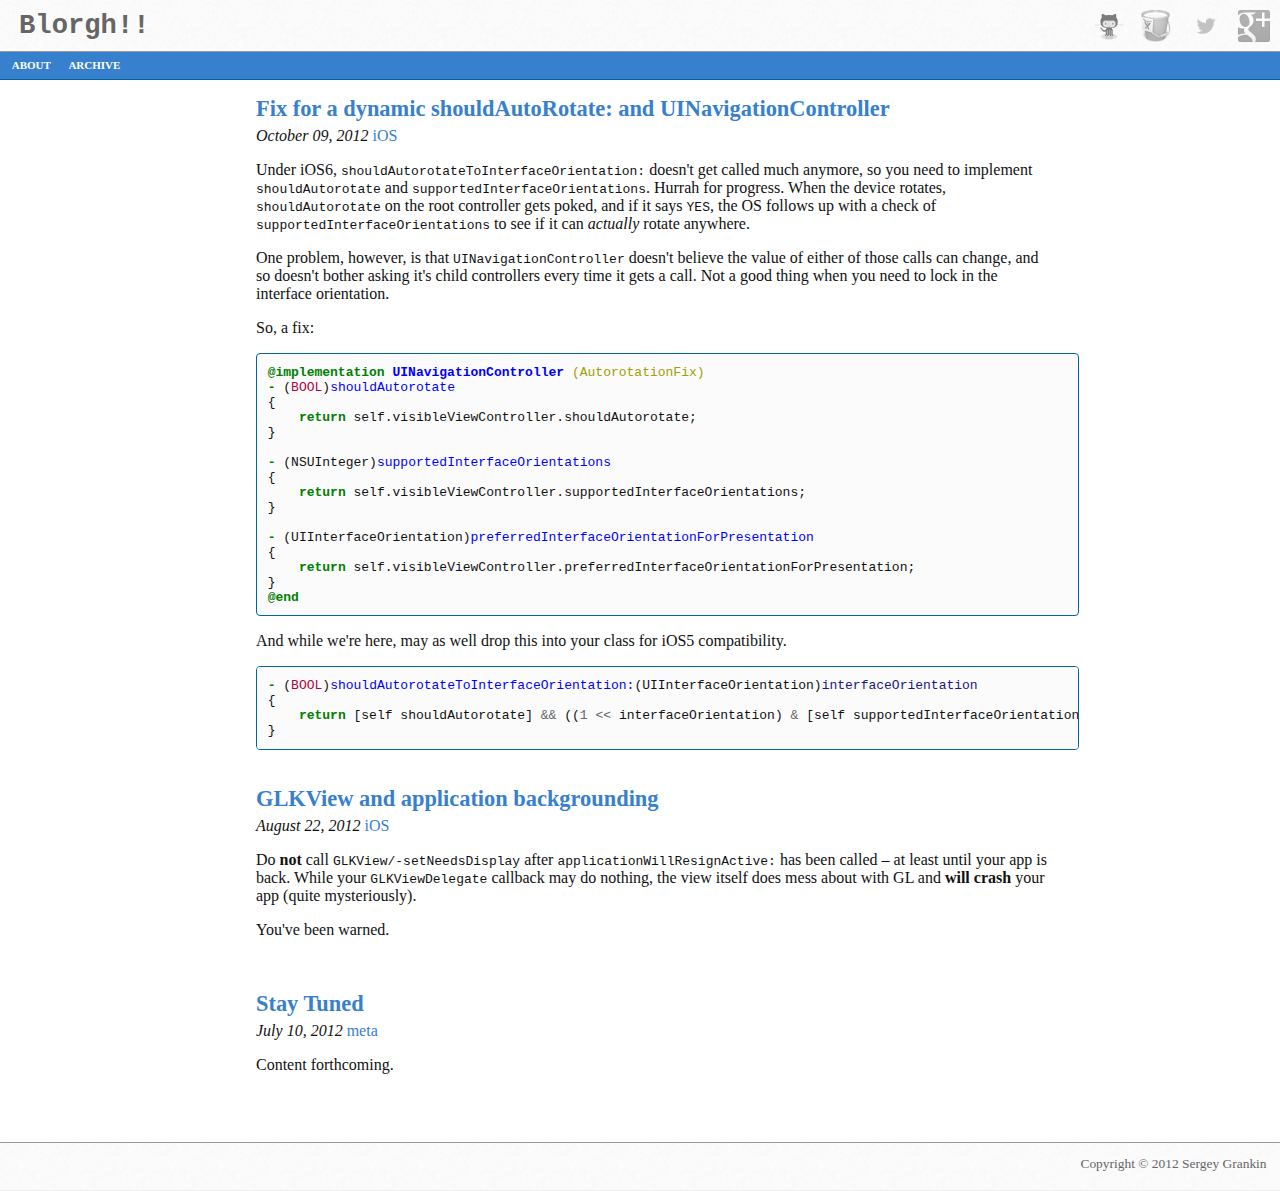
<file: index.html>
<!doctype html>
<!--[if lt IE 7 ]> <html lang="en" class="no-js ie6"> <![endif]-->
<!--[if IE 7 ]>    <html lang="en" class="no-js ie7"> <![endif]-->
<!--[if IE 8 ]>    <html lang="en" class="no-js ie8"> <![endif]-->
<!--[if IE 9 ]>    <html lang="en" class="no-js ie9"> <![endif]-->
<!--[if (gt IE 9)|!(IE)]><!--> <html lang="en" class="no-js"> <!--<![endif]-->
  <head>
    <meta charset="utf-8">
    <title>Blorgh!!</title>
    <meta name="author" content="Sergey Grankin">

  
    <meta name="description" content="Under iOS6, shouldAutorotateToInterfaceOrientation: doesn&#39;t get called much anymore, so you need to implement
shouldAutorotate and &hellip;">
    

    <!-- http://t.co/dKP3o1e -->
    <meta name="HandheldFriendly" content="True">
    <meta name="MobileOptimized" content="320">
    <meta name="viewport" content="width=device-width, initial-scale=1">

  
    <link rel="canonical" href="http://sagran.github.com/">
    <link href="/favicon.png" rel="icon">
    <link href="/stylesheets/screen.css" media="screen, projection" rel="stylesheet" type="text/css" />
    <link href="/stylesheets/print.css" media="print" rel="stylesheet" type="text/css" />

    <link href="/atom.xml" rel="alternate" title="Blorgh!!" type="application/atom+xml">
    
    
  </head>
  <body >
    <header role="banner">
      <div id="header">
        <span id="title">
          <a href="/">Blorgh!!</a>
        </span>
        
        <span class="right">
          
            <a href="https://github.com/sagran"><img class="social" src="/images/octocat.png"/></a>
          
          
            <a href="https://bitbucket.org/sagran"><img class="social" src="/images/bitbucket.png"/></a>
          
          
            <a href="http://twitter.com/sgrankn"><img class="social" src="/images/twitter-bird-light-bgs.png"/></a>
          
          
            <a href="https://plus.google.com/102299236323810968113?rel=author"><img class="social" src="/images/gprofile_button-64.png"/></a>
          
        </span>
      </div>
    </header>
    <div id="menu">
      <span class="left">
        <a href="/about/">about</a>
        <a href="/archive/">archive</a>
      </span>
      <span class="right">
      </span>
    </div>
    <div id="content">
      <div id="main">
        <section>
  
    
    
    
<article>
  <div class="entry">
    
  <header>
    <h1 class="entry-title">
      
  
    <a href="/iOS/2012/10/09/fix-for-a-dynamic-shouldautorotate-and-uinavigationcontroller/">
    Fix for a dynamic shouldAutoRotate: and UINavigationController
    </a>
  

    </h1>
    <div class="entry-meta">
      <em class="post-date">October 09, 2012</em>
      <span class="categories"><a class='category' href='/cat/ios/'>iOS</a></span>
    </div>
  </header>

  
    <div class="entry-content"><p>Under iOS6, <code>shouldAutorotateToInterfaceOrientation:</code> doesn&#39;t get called much anymore, so you need to implement
<code>shouldAutorotate</code> and <code>supportedInterfaceOrientations</code>.  Hurrah for progress.  When the device rotates,
<code>shouldAutorotate</code> on the root controller gets poked, and if it says <code>YES</code>, the OS follows up with a check of
<code>supportedInterfaceOrientations</code> to see if it can <em>actually</em> rotate anywhere. </p>

<p>One problem, however, is that <code>UINavigationController</code> doesn&#39;t believe the value of either of those calls can change,
and so doesn&#39;t bother asking it&#39;s child controllers every time it gets a call.  Not a good thing when you need to lock
in the interface orientation.</p>

<p>So, a fix:</p>
<div class="highlight"><pre><code class="objc"><span class="k">@implementation</span> <span class="nc">UINavigationController</span> <span class="nl">(AutorotationFix)</span>
<span class="k">-</span> <span class="p">(</span><span class="kt">BOOL</span><span class="p">)</span><span class="nf">shouldAutorotate</span>
<span class="p">{</span>
    <span class="k">return</span> <span class="n">self</span><span class="p">.</span><span class="n">visibleViewController</span><span class="p">.</span><span class="n">shouldAutorotate</span><span class="p">;</span>
<span class="p">}</span>

<span class="k">-</span> <span class="p">(</span><span class="n">NSUInteger</span><span class="p">)</span><span class="nf">supportedInterfaceOrientations</span>
<span class="p">{</span>
    <span class="k">return</span> <span class="n">self</span><span class="p">.</span><span class="n">visibleViewController</span><span class="p">.</span><span class="n">supportedInterfaceOrientations</span><span class="p">;</span>
<span class="p">}</span>

<span class="k">-</span> <span class="p">(</span><span class="n">UIInterfaceOrientation</span><span class="p">)</span><span class="nf">preferredInterfaceOrientationForPresentation</span>
<span class="p">{</span>
    <span class="k">return</span> <span class="n">self</span><span class="p">.</span><span class="n">visibleViewController</span><span class="p">.</span><span class="n">preferredInterfaceOrientationForPresentation</span><span class="p">;</span>
<span class="p">}</span>
<span class="k">@end</span>
</code></pre>
</div>

<p>And while we&#39;re here, may as well drop this into your class for iOS5 compatibility.</p>
<div class="highlight"><pre><code class="objc"><span class="k">-</span> <span class="p">(</span><span class="kt">BOOL</span><span class="p">)</span><span class="nf">shouldAutorotateToInterfaceOrientation:</span><span class="p">(</span><span class="n">UIInterfaceOrientation</span><span class="p">)</span><span class="nv">interfaceOrientation</span>
<span class="p">{</span>
    <span class="k">return</span> <span class="p">[</span><span class="n">self</span> <span class="n">shouldAutorotate</span><span class="p">]</span> <span class="o">&amp;&amp;</span> <span class="p">((</span><span class="mi">1</span> <span class="o">&lt;&lt;</span> <span class="n">interfaceOrientation</span><span class="p">)</span> <span class="o">&amp;</span> <span class="p">[</span><span class="n">self</span> <span class="n">supportedInterfaceOrientations</span><span class="p">]);</span>
<span class="p">}</span>
</code></pre>
</div>
</div>
    
    <footer>
      
    </footer>
  

    </div>
  </article>

    <br/>
    <br/>
  
    
    
    
<article>
  <div class="entry">
    
  <header>
    <h1 class="entry-title">
      
  
    <a href="/iOS/2012/08/22/glkview-and-application-backgrounding/">
    GLKView and application backgrounding
    </a>
  

    </h1>
    <div class="entry-meta">
      <em class="post-date">August 22, 2012</em>
      <span class="categories"><a class='category' href='/cat/ios/'>iOS</a></span>
    </div>
  </header>

  
    <div class="entry-content"><p>Do <strong>not</strong> call <code>GLKView/-setNeedsDisplay</code> after <code>applicationWillResignActive:</code> has been called &ndash; at least until your
app is back.  While your <code>GLKViewDelegate</code> callback may do nothing, the view itself does mess about with GL and <strong>will
crash</strong> your app (quite mysteriously).</p>

<p>You&#39;ve been warned.</p>
</div>
    
    <footer>
      
    </footer>
  

    </div>
  </article>

    <br/>
    <br/>
  
    
    
    
<article>
  <div class="entry">
    
  <header>
    <h1 class="entry-title">
      
  
    <a href="/meta/2012/07/10/stay-tuned/">
    Stay Tuned
    </a>
  

    </h1>
    <div class="entry-meta">
      <em class="post-date">July 10, 2012</em>
      <span class="categories"><a class='category' href='/cat/meta/'>meta</a></span>
    </div>
  </header>

  
    <div class="entry-content"><p>Content forthcoming.</p>
</div>
    
    <footer>
      
    </footer>
  

    </div>
  </article>

    <br/>
    <br/>
  
  <div id="pagination">
    
    
  </div>
</section>

        <div id="pagination">
          <span class="left">
            
            
          </span>
          <span class="right">
          </span>
        </div>
      </div>
    </div>
    <footer role="contentinfo">
      <div id="footer">
        <span class="left">
        </span>
        <span class="right">
          Copyright &copy; 2012 Sergey Grankin<br/>
        </span>
      </div>
    </footer>
  </body>
</html>
</file>
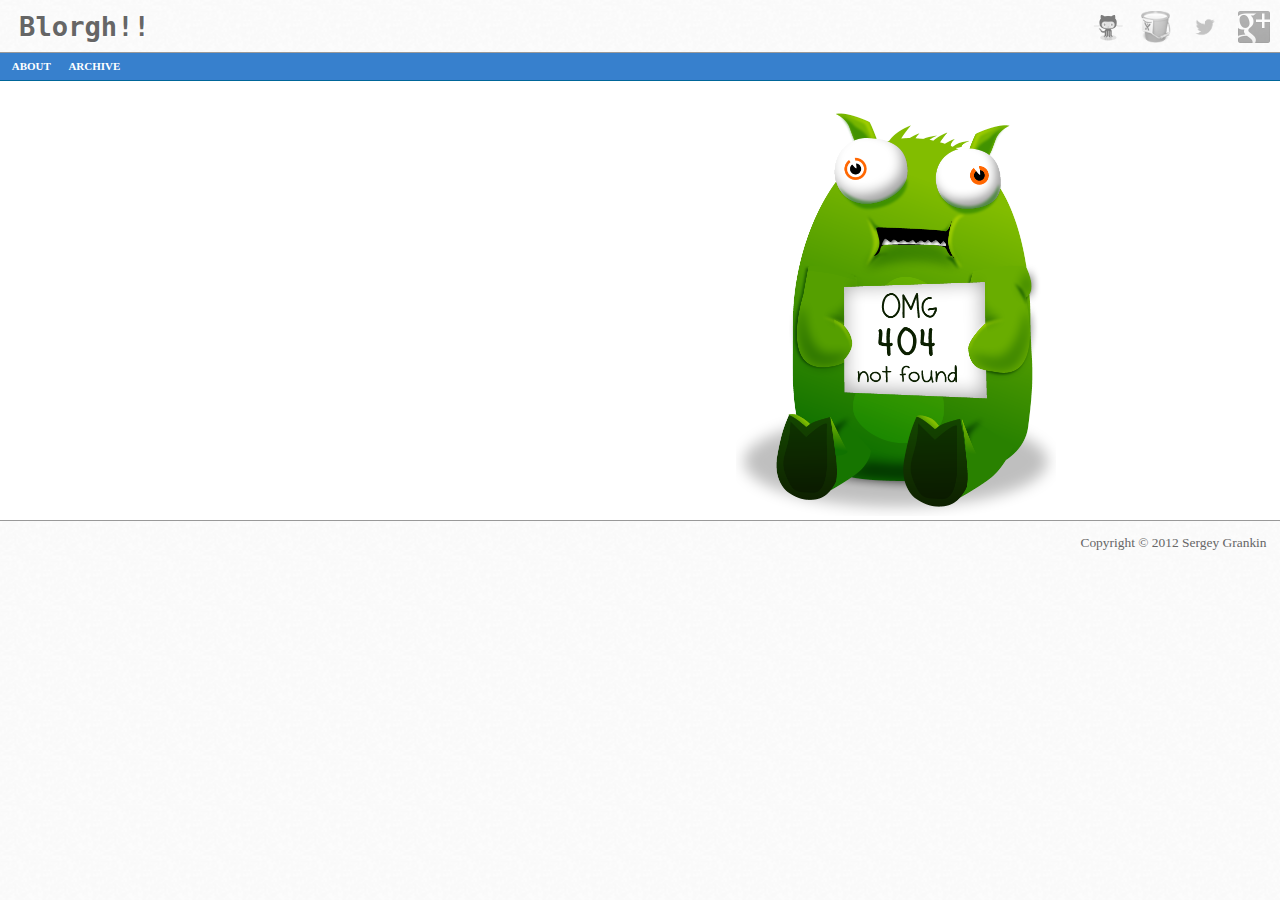
<file: 404/index.html>
<!doctype html>
<!--[if lt IE 7 ]> <html lang="en" class="no-js ie6"> <![endif]-->
<!--[if IE 7 ]>    <html lang="en" class="no-js ie7"> <![endif]-->
<!--[if IE 8 ]>    <html lang="en" class="no-js ie8"> <![endif]-->
<!--[if IE 9 ]>    <html lang="en" class="no-js ie9"> <![endif]-->
<!--[if (gt IE 9)|!(IE)]><!--> <html lang="en" class="no-js"> <!--<![endif]-->
  <head>
    <meta charset="utf-8">
    <title>404 out of cheese error 404 - Blorgh!!</title>
    <meta name="author" content="Sergey Grankin">

  
    <meta name="description" content=" ">
    

    <!-- http://t.co/dKP3o1e -->
    <meta name="HandheldFriendly" content="True">
    <meta name="MobileOptimized" content="320">
    <meta name="viewport" content="width=device-width, initial-scale=1">

  
    <link rel="canonical" href="http://sagran.github.com/404/">
    <link href="/favicon.png" rel="icon">
    <link href="/stylesheets/screen.css" media="screen, projection" rel="stylesheet" type="text/css" />
    <link href="/stylesheets/print.css" media="print" rel="stylesheet" type="text/css" />

    <link href="/atom.xml" rel="alternate" title="Blorgh!!" type="application/atom+xml">
    
    
  </head>
  <body >
    <header role="banner">
      <div id="header">
        <span id="title">
          <a href="/">Blorgh!!</a>
        </span>
        
        <span class="right">
          
            <a href="https://github.com/sagran"><img class="social" src="/images/octocat.png"/></a>
          
          
            <a href="https://bitbucket.org/sagran"><img class="social" src="/images/bitbucket.png"/></a>
          
          
            <a href="http://twitter.com/sgrankn"><img class="social" src="/images/twitter-bird-light-bgs.png"/></a>
          
          
            <a href="https://plus.google.com/102299236323810968113?rel=author"><img class="social" src="/images/gprofile_button-64.png"/></a>
          
        </span>
      </div>
    </header>
    <div id="menu">
      <span class="left">
        <a href="/about/">about</a>
        <a href="/archive/">archive</a>
      </span>
      <span class="right">
      </span>
    </div>
    <div id="content">
      <div id="main">
        <p><span class="right">
  <img id="not-found" src="/images/tb_sign1.png"/>
</span></p>

        <div id="pagination">
          <span class="left">
            
            
          </span>
          <span class="right">
          </span>
        </div>
      </div>
    </div>
    <footer role="contentinfo">
      <div id="footer">
        <span class="left">
        </span>
        <span class="right">
          Copyright &copy; 2012 Sergey Grankin<br/>
        </span>
      </div>
    </footer>
  </body>
</html>
</file>
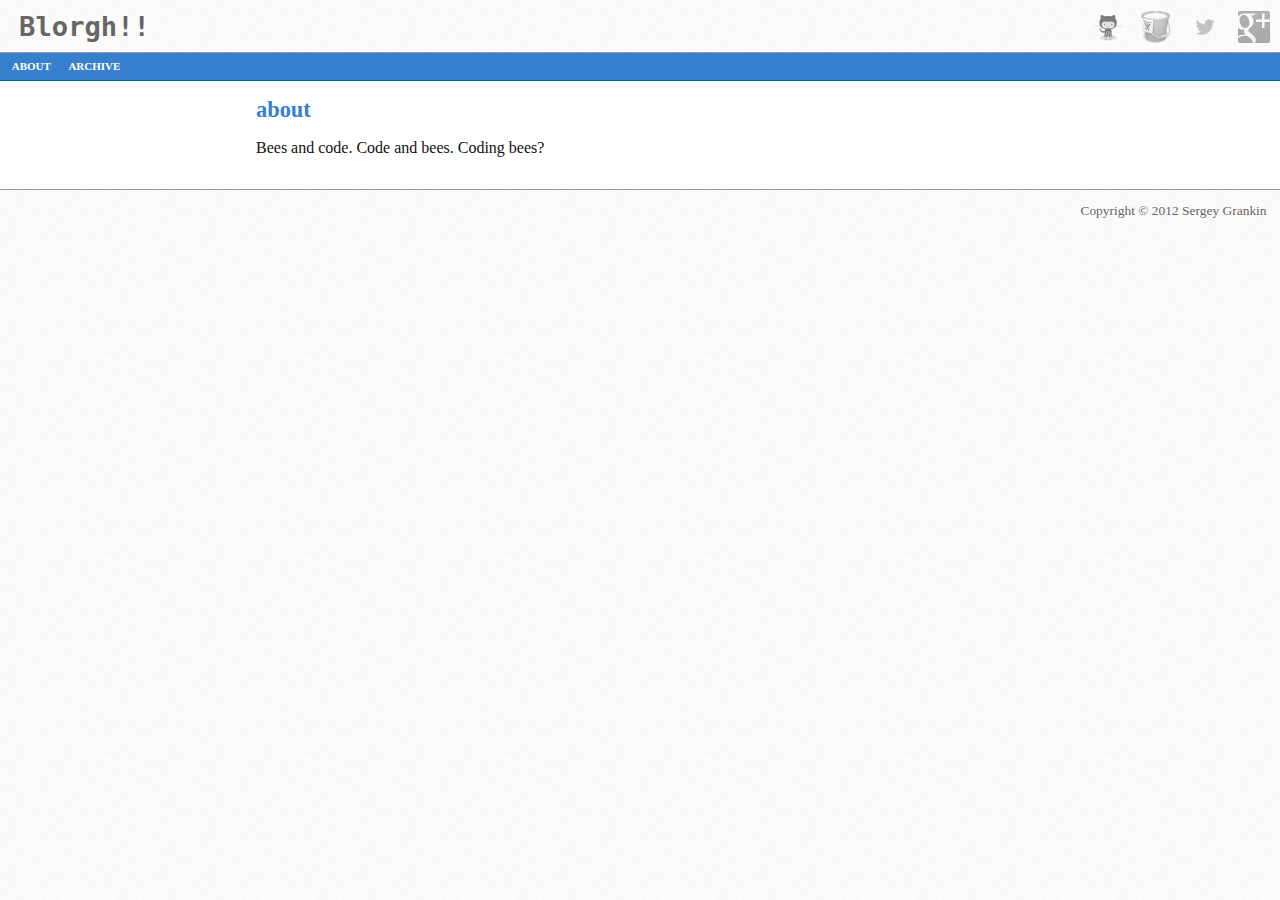
<file: about/index.html>
<!doctype html>
<!--[if lt IE 7 ]> <html lang="en" class="no-js ie6"> <![endif]-->
<!--[if IE 7 ]>    <html lang="en" class="no-js ie7"> <![endif]-->
<!--[if IE 8 ]>    <html lang="en" class="no-js ie8"> <![endif]-->
<!--[if IE 9 ]>    <html lang="en" class="no-js ie9"> <![endif]-->
<!--[if (gt IE 9)|!(IE)]><!--> <html lang="en" class="no-js"> <!--<![endif]-->
  <head>
    <meta charset="utf-8">
    <title>about - Blorgh!!</title>
    <meta name="author" content="Sergey Grankin">

  
    <meta name="description" content="Bees and code.
Code and bees.
Coding bees? ">
    

    <!-- http://t.co/dKP3o1e -->
    <meta name="HandheldFriendly" content="True">
    <meta name="MobileOptimized" content="320">
    <meta name="viewport" content="width=device-width, initial-scale=1">

  
    <link rel="canonical" href="http://sagran.github.com/about/">
    <link href="/favicon.png" rel="icon">
    <link href="/stylesheets/screen.css" media="screen, projection" rel="stylesheet" type="text/css" />
    <link href="/stylesheets/print.css" media="print" rel="stylesheet" type="text/css" />

    <link href="/atom.xml" rel="alternate" title="Blorgh!!" type="application/atom+xml">
    
    
  </head>
  <body >
    <header role="banner">
      <div id="header">
        <span id="title">
          <a href="/">Blorgh!!</a>
        </span>
        
        <span class="right">
          
            <a href="https://github.com/sagran"><img class="social" src="/images/octocat.png"/></a>
          
          
            <a href="https://bitbucket.org/sagran"><img class="social" src="/images/bitbucket.png"/></a>
          
          
            <a href="http://twitter.com/sgrankn"><img class="social" src="/images/twitter-bird-light-bgs.png"/></a>
          
          
            <a href="https://plus.google.com/102299236323810968113?rel=author"><img class="social" src="/images/gprofile_button-64.png"/></a>
          
        </span>
      </div>
    </header>
    <div id="menu">
      <span class="left">
        <a href="/about/">about</a>
        <a href="/archive/">archive</a>
      </span>
      <span class="right">
      </span>
    </div>
    <div id="content">
      <div id="main">
        <article>
  <header>
    <h1 class="entry-title">
      <a href="/about/">
      about
      </a>
    </h1>
  </header>
  <div>
    <div class="entry-content"><p>Bees and code.
Code and bees.
Coding bees?</p>
</div>
  </div>
</article>

        <div id="pagination">
          <span class="left">
            
            
          </span>
          <span class="right">
          </span>
        </div>
      </div>
    </div>
    <footer role="contentinfo">
      <div id="footer">
        <span class="left">
        </span>
        <span class="right">
          Copyright &copy; 2012 Sergey Grankin<br/>
        </span>
      </div>
    </footer>
  </body>
</html>
</file>
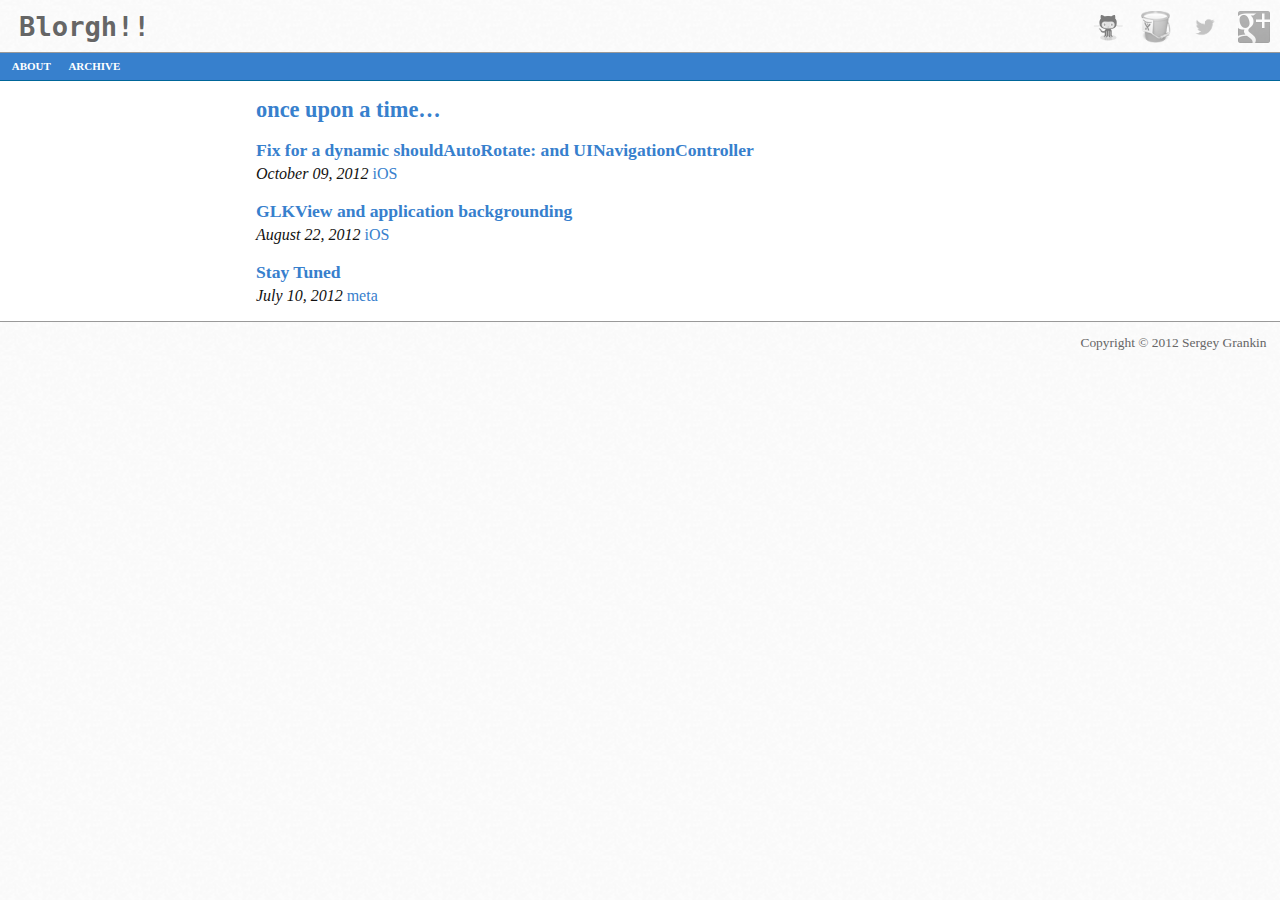
<file: archive/index.html>
<!doctype html>
<!--[if lt IE 7 ]> <html lang="en" class="no-js ie6"> <![endif]-->
<!--[if IE 7 ]>    <html lang="en" class="no-js ie7"> <![endif]-->
<!--[if IE 8 ]>    <html lang="en" class="no-js ie8"> <![endif]-->
<!--[if IE 9 ]>    <html lang="en" class="no-js ie9"> <![endif]-->
<!--[if (gt IE 9)|!(IE)]><!--> <html lang="en" class="no-js"> <!--<![endif]-->
  <head>
    <meta charset="utf-8">
    <title>once upon a time&hellip; - Blorgh!!</title>
    <meta name="author" content="Sergey Grankin">

  
    <meta name="description" content=" Fix for a dynamic shouldAutoRotate: and UINavigationController October 09, 2012 iOS ">
    

    <!-- http://t.co/dKP3o1e -->
    <meta name="HandheldFriendly" content="True">
    <meta name="MobileOptimized" content="320">
    <meta name="viewport" content="width=device-width, initial-scale=1">

  
    <link rel="canonical" href="http://sagran.github.com/archive/">
    <link href="/favicon.png" rel="icon">
    <link href="/stylesheets/screen.css" media="screen, projection" rel="stylesheet" type="text/css" />
    <link href="/stylesheets/print.css" media="print" rel="stylesheet" type="text/css" />

    <link href="/atom.xml" rel="alternate" title="Blorgh!!" type="application/atom+xml">
    
    
  </head>
  <body >
    <header role="banner">
      <div id="header">
        <span id="title">
          <a href="/">Blorgh!!</a>
        </span>
        
        <span class="right">
          
            <a href="https://github.com/sagran"><img class="social" src="/images/octocat.png"/></a>
          
          
            <a href="https://bitbucket.org/sagran"><img class="social" src="/images/bitbucket.png"/></a>
          
          
            <a href="http://twitter.com/sgrankn"><img class="social" src="/images/twitter-bird-light-bgs.png"/></a>
          
          
            <a href="https://plus.google.com/102299236323810968113?rel=author"><img class="social" src="/images/gprofile_button-64.png"/></a>
          
        </span>
      </div>
    </header>
    <div id="menu">
      <span class="left">
        <a href="/about/">about</a>
        <a href="/archive/">archive</a>
      </span>
      <span class="right">
      </span>
    </div>
    <div id="content">
      <div id="main">
        <article>
  <header>
    <h1 class="entry-title">
      <a href="/archive/">
      once upon a time&hellip;
      </a>
    </h1>
  </header>
  <div>
    <div class="entry-content"><section>
  <div id="archives">
    
      
      
        
<article>
  <div class="entry">
    
      <h4 class="entry-title">
        
  
    <a href="/iOS/2012/10/09/fix-for-a-dynamic-shouldautorotate-and-uinavigationcontroller/">
    Fix for a dynamic shouldAutoRotate: and UINavigationController
    </a>
  

      </h4>
      <span class="entry-meta">
        <em class="post-date">October 09, 2012</em>
        <span class="categories"><a class='category' href='/cat/ios/'>iOS</a></span>
      </span>
    </header>
  </header>

    </div>
  </article>

    
      
      
        
<article>
  <div class="entry">
    
      <h4 class="entry-title">
        
  
    <a href="/iOS/2012/08/22/glkview-and-application-backgrounding/">
    GLKView and application backgrounding
    </a>
  

      </h4>
      <span class="entry-meta">
        <em class="post-date">August 22, 2012</em>
        <span class="categories"><a class='category' href='/cat/ios/'>iOS</a></span>
      </span>
    </header>
  </header>

    </div>
  </article>

    
      
      
        
<article>
  <div class="entry">
    
      <h4 class="entry-title">
        
  
    <a href="/meta/2012/07/10/stay-tuned/">
    Stay Tuned
    </a>
  

      </h4>
      <span class="entry-meta">
        <em class="post-date">July 10, 2012</em>
        <span class="categories"><a class='category' href='/cat/meta/'>meta</a></span>
      </span>
    </header>
  </header>

    </div>
  </article>

    
  </div>
</section>
</div>
  </div>
</article>

        <div id="pagination">
          <span class="left">
            
            
          </span>
          <span class="right">
          </span>
        </div>
      </div>
    </div>
    <footer role="contentinfo">
      <div id="footer">
        <span class="left">
        </span>
        <span class="right">
          Copyright &copy; 2012 Sergey Grankin<br/>
        </span>
      </div>
    </footer>
  </body>
</html>
</file>
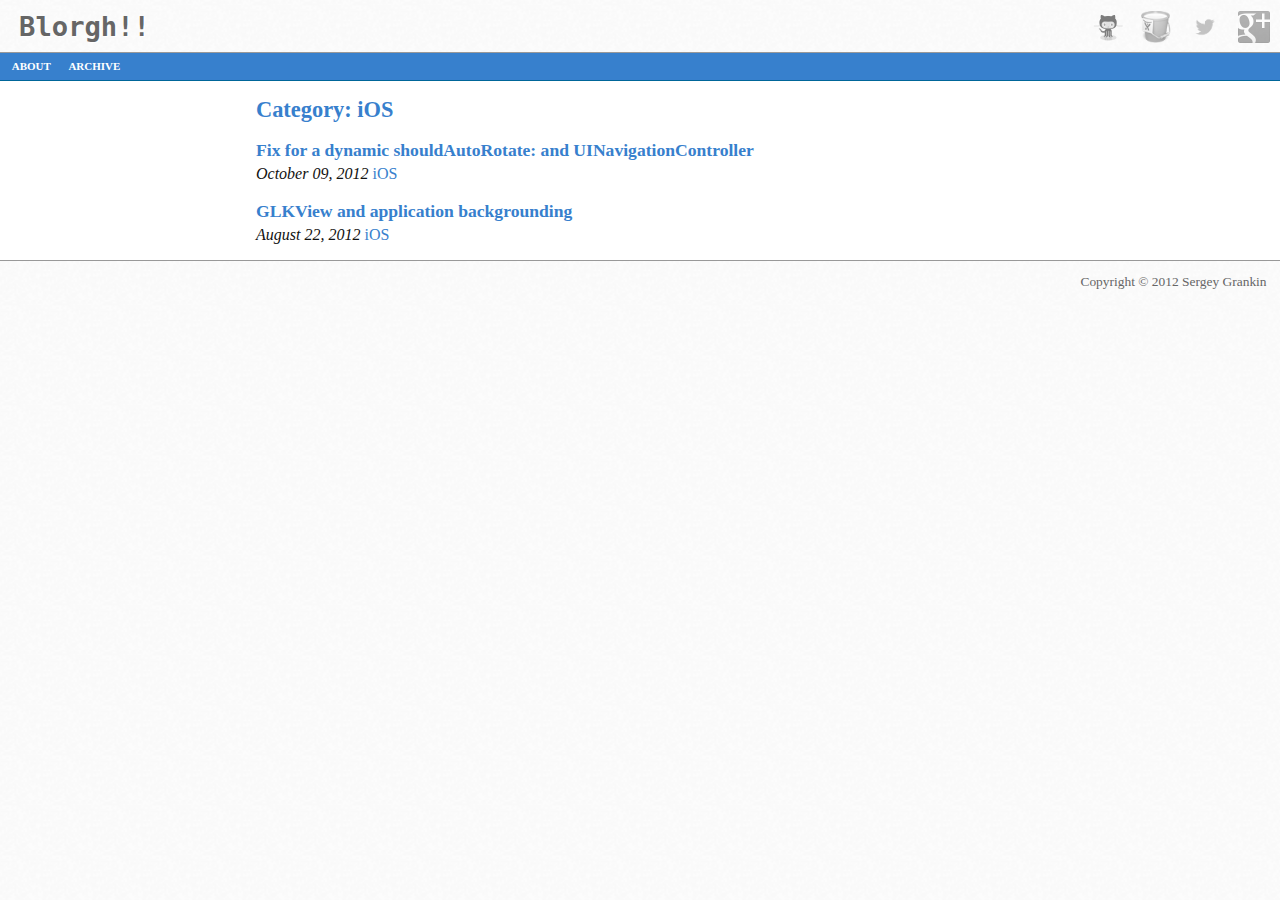
<file: cat/ios/index.html>
<!doctype html>
<!--[if lt IE 7 ]> <html lang="en" class="no-js ie6"> <![endif]-->
<!--[if IE 7 ]>    <html lang="en" class="no-js ie7"> <![endif]-->
<!--[if IE 8 ]>    <html lang="en" class="no-js ie8"> <![endif]-->
<!--[if IE 9 ]>    <html lang="en" class="no-js ie9"> <![endif]-->
<!--[if (gt IE 9)|!(IE)]><!--> <html lang="en" class="no-js"> <!--<![endif]-->
  <head>
    <meta charset="utf-8">
    <title>Category: iOS - Blorgh!!</title>
    <meta name="author" content="Sergey Grankin">

  
    <meta name="description" content="Category: iOS">
    

    <!-- http://t.co/dKP3o1e -->
    <meta name="HandheldFriendly" content="True">
    <meta name="MobileOptimized" content="320">
    <meta name="viewport" content="width=device-width, initial-scale=1">

  
    <link rel="canonical" href="http://sagran.github.comcat/ios/">
    <link href="/favicon.png" rel="icon">
    <link href="/stylesheets/screen.css" media="screen, projection" rel="stylesheet" type="text/css" />
    <link href="/stylesheets/print.css" media="print" rel="stylesheet" type="text/css" />

    <link href="/atom.xml" rel="alternate" title="Blorgh!!" type="application/atom+xml">
    
    
  </head>
  <body >
    <header role="banner">
      <div id="header">
        <span id="title">
          <a href="/">Blorgh!!</a>
        </span>
        
        <span class="right">
          
            <a href="https://github.com/sagran"><img class="social" src="/images/octocat.png"/></a>
          
          
            <a href="https://bitbucket.org/sagran"><img class="social" src="/images/bitbucket.png"/></a>
          
          
            <a href="http://twitter.com/sgrankn"><img class="social" src="/images/twitter-bird-light-bgs.png"/></a>
          
          
            <a href="https://plus.google.com/102299236323810968113?rel=author"><img class="social" src="/images/gprofile_button-64.png"/></a>
          
        </span>
      </div>
    </header>
    <div id="menu">
      <span class="left">
        <a href="/about/">about</a>
        <a href="/archive/">archive</a>
      </span>
      <span class="right">
      </span>
    </div>
    <div id="content">
      <div id="main">
        <article>
  <header>
    <h1 class="entry-title">
      <a href="/cat/ios/index.html">
      Category: iOS
      </a>
    </h1>
  </header>
  <div>
    <div class="entry-content">
    
    
    
<article>
  <div class="entry">
    
      <h4 class="entry-title">
        
  
    <a href="/iOS/2012/10/09/fix-for-a-dynamic-shouldautorotate-and-uinavigationcontroller/">
    Fix for a dynamic shouldAutoRotate: and UINavigationController
    </a>
  

      </h4>
      <span class="entry-meta">
        <em class="post-date">October 09, 2012</em>
        <span class="categories"><a class='category' href='/cat/ios/'>iOS</a></span>
      </span>
    </header>
  </header>

    </div>
  </article>


    
    
    
<article>
  <div class="entry">
    
      <h4 class="entry-title">
        
  
    <a href="/iOS/2012/08/22/glkview-and-application-backgrounding/">
    GLKView and application backgrounding
    </a>
  

      </h4>
      <span class="entry-meta">
        <em class="post-date">August 22, 2012</em>
        <span class="categories"><a class='category' href='/cat/ios/'>iOS</a></span>
      </span>
    </header>
  </header>

    </div>
  </article>


</ul>
</div>
  </div>
</article>

        <div id="pagination">
          <span class="left">
            
            
          </span>
          <span class="right">
          </span>
        </div>
      </div>
    </div>
    <footer role="contentinfo">
      <div id="footer">
        <span class="left">
        </span>
        <span class="right">
          Copyright &copy; 2012 Sergey Grankin<br/>
        </span>
      </div>
    </footer>
  </body>
</html>
</file>
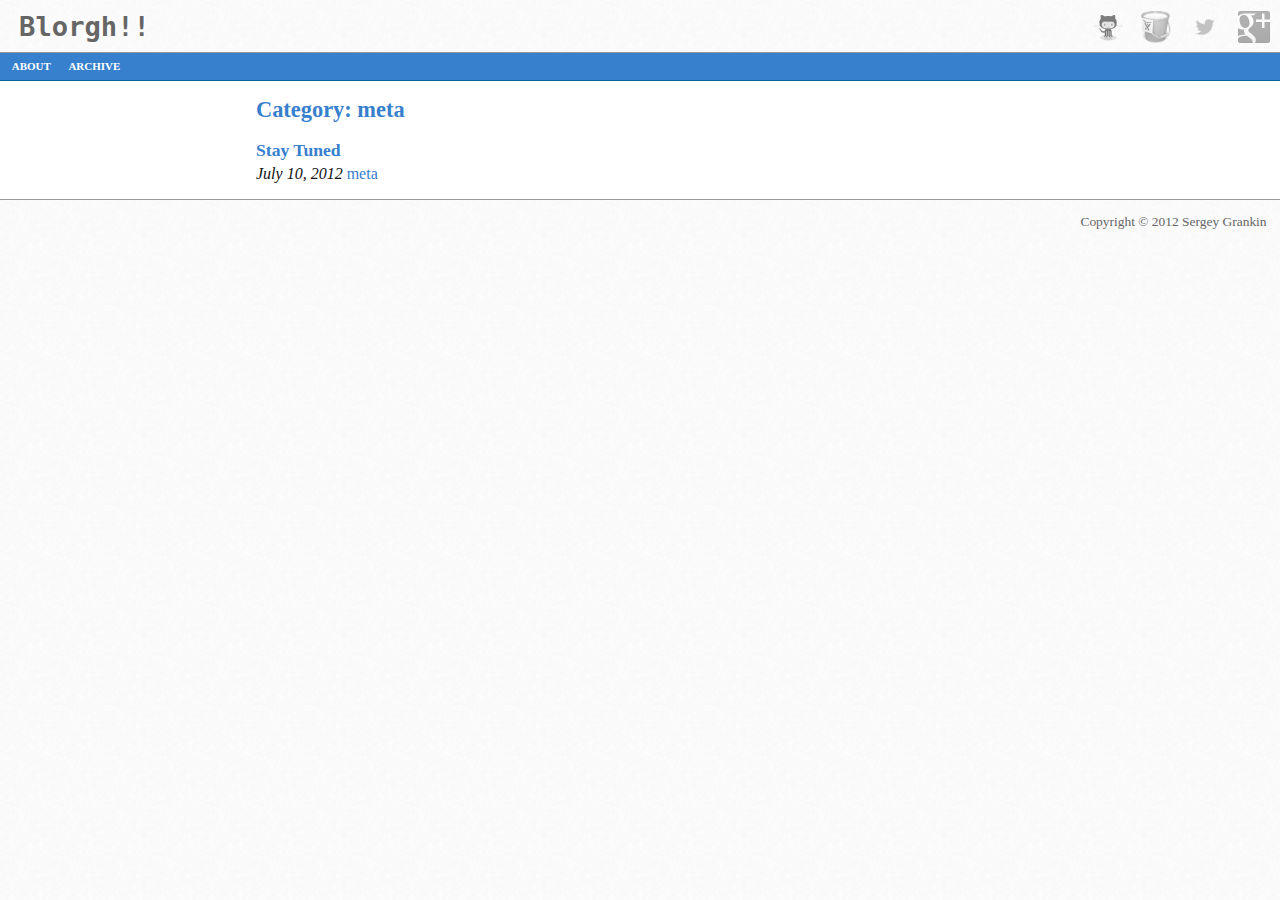
<file: cat/meta/index.html>
<!doctype html>
<!--[if lt IE 7 ]> <html lang="en" class="no-js ie6"> <![endif]-->
<!--[if IE 7 ]>    <html lang="en" class="no-js ie7"> <![endif]-->
<!--[if IE 8 ]>    <html lang="en" class="no-js ie8"> <![endif]-->
<!--[if IE 9 ]>    <html lang="en" class="no-js ie9"> <![endif]-->
<!--[if (gt IE 9)|!(IE)]><!--> <html lang="en" class="no-js"> <!--<![endif]-->
  <head>
    <meta charset="utf-8">
    <title>Category: meta - Blorgh!!</title>
    <meta name="author" content="Sergey Grankin">

  
    <meta name="description" content="Category: meta">
    

    <!-- http://t.co/dKP3o1e -->
    <meta name="HandheldFriendly" content="True">
    <meta name="MobileOptimized" content="320">
    <meta name="viewport" content="width=device-width, initial-scale=1">

  
    <link rel="canonical" href="http://sagran.github.comcat/meta/">
    <link href="/favicon.png" rel="icon">
    <link href="/stylesheets/screen.css" media="screen, projection" rel="stylesheet" type="text/css" />
    <link href="/stylesheets/print.css" media="print" rel="stylesheet" type="text/css" />

    <link href="/atom.xml" rel="alternate" title="Blorgh!!" type="application/atom+xml">
    
    
  </head>
  <body >
    <header role="banner">
      <div id="header">
        <span id="title">
          <a href="/">Blorgh!!</a>
        </span>
        
        <span class="right">
          
            <a href="https://github.com/sagran"><img class="social" src="/images/octocat.png"/></a>
          
          
            <a href="https://bitbucket.org/sagran"><img class="social" src="/images/bitbucket.png"/></a>
          
          
            <a href="http://twitter.com/sgrankn"><img class="social" src="/images/twitter-bird-light-bgs.png"/></a>
          
          
            <a href="https://plus.google.com/102299236323810968113?rel=author"><img class="social" src="/images/gprofile_button-64.png"/></a>
          
        </span>
      </div>
    </header>
    <div id="menu">
      <span class="left">
        <a href="/about/">about</a>
        <a href="/archive/">archive</a>
      </span>
      <span class="right">
      </span>
    </div>
    <div id="content">
      <div id="main">
        <article>
  <header>
    <h1 class="entry-title">
      <a href="/cat/meta/index.html">
      Category: meta
      </a>
    </h1>
  </header>
  <div>
    <div class="entry-content">
    
    
    
<article>
  <div class="entry">
    
      <h4 class="entry-title">
        
  
    <a href="/meta/2012/07/10/stay-tuned/">
    Stay Tuned
    </a>
  

      </h4>
      <span class="entry-meta">
        <em class="post-date">July 10, 2012</em>
        <span class="categories"><a class='category' href='/cat/meta/'>meta</a></span>
      </span>
    </header>
  </header>

    </div>
  </article>


</ul>
</div>
  </div>
</article>

        <div id="pagination">
          <span class="left">
            
            
          </span>
          <span class="right">
          </span>
        </div>
      </div>
    </div>
    <footer role="contentinfo">
      <div id="footer">
        <span class="left">
        </span>
        <span class="right">
          Copyright &copy; 2012 Sergey Grankin<br/>
        </span>
      </div>
    </footer>
  </body>
</html>
</file>
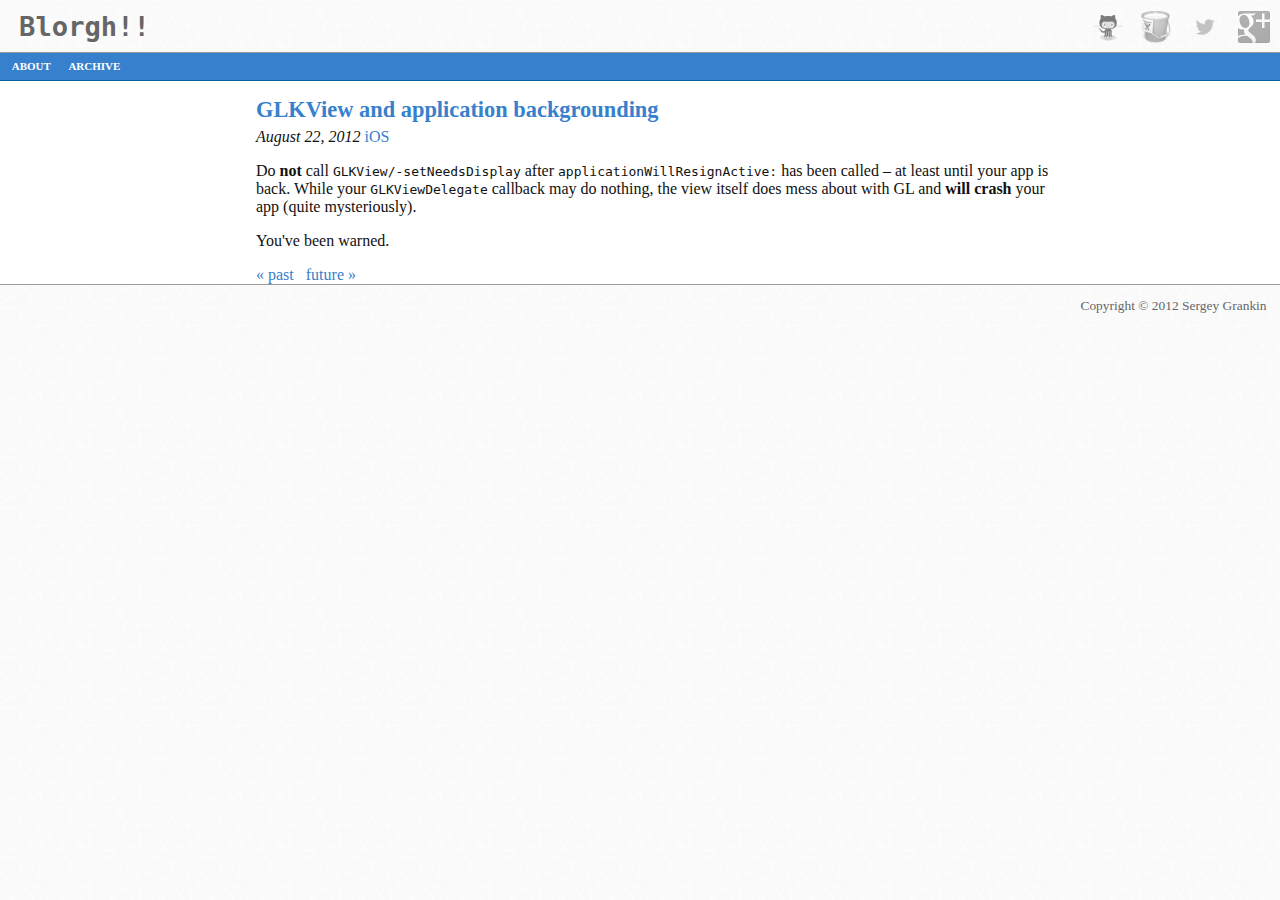
<file: iOS/2012/08/22/glkview-and-application-backgrounding/index.html>
<!doctype html>
<!--[if lt IE 7 ]> <html lang="en" class="no-js ie6"> <![endif]-->
<!--[if IE 7 ]>    <html lang="en" class="no-js ie7"> <![endif]-->
<!--[if IE 8 ]>    <html lang="en" class="no-js ie8"> <![endif]-->
<!--[if IE 9 ]>    <html lang="en" class="no-js ie9"> <![endif]-->
<!--[if (gt IE 9)|!(IE)]><!--> <html lang="en" class="no-js"> <!--<![endif]-->
  <head>
    <meta charset="utf-8">
    <title>GLKView and application backgrounding - Blorgh!!</title>
    <meta name="author" content="Sergey Grankin">

  
    <meta name="description" content="Do not call GLKView/-setNeedsDisplay after applicationWillResignActive: has been called &ndash; at least until your
app is back. While your &hellip;">
    

    <!-- http://t.co/dKP3o1e -->
    <meta name="HandheldFriendly" content="True">
    <meta name="MobileOptimized" content="320">
    <meta name="viewport" content="width=device-width, initial-scale=1">

  
    <link rel="canonical" href="http://sagran.github.com/iOS/2012/08/22/glkview-and-application-backgrounding/">
    <link href="/favicon.png" rel="icon">
    <link href="/stylesheets/screen.css" media="screen, projection" rel="stylesheet" type="text/css" />
    <link href="/stylesheets/print.css" media="print" rel="stylesheet" type="text/css" />

    <link href="/atom.xml" rel="alternate" title="Blorgh!!" type="application/atom+xml">
    
    
  </head>
  <body >
    <header role="banner">
      <div id="header">
        <span id="title">
          <a href="/">Blorgh!!</a>
        </span>
        
        <span class="right">
          
            <a href="https://github.com/sagran"><img class="social" src="/images/octocat.png"/></a>
          
          
            <a href="https://bitbucket.org/sagran"><img class="social" src="/images/bitbucket.png"/></a>
          
          
            <a href="http://twitter.com/sgrankn"><img class="social" src="/images/twitter-bird-light-bgs.png"/></a>
          
          
            <a href="https://plus.google.com/102299236323810968113?rel=author"><img class="social" src="/images/gprofile_button-64.png"/></a>
          
        </span>
      </div>
    </header>
    <div id="menu">
      <span class="left">
        <a href="/about/">about</a>
        <a href="/archive/">archive</a>
      </span>
      <span class="right">
      </span>
    </div>
    <div id="content">
      <div id="main">
        <section class="post-body">
    
    
<article>
  <div class="entry">
    
  <header>
    <h1 class="entry-title">
      
  
    <a href="/iOS/2012/08/22/glkview-and-application-backgrounding/">
    GLKView and application backgrounding
    </a>
  

    </h1>
    <div class="entry-meta">
      <em class="post-date">August 22, 2012</em>
      <span class="categories"><a class='category' href='/cat/ios/'>iOS</a></span>
    </div>
  </header>

  
    <div class="entry-content"><p>Do <strong>not</strong> call <code>GLKView/-setNeedsDisplay</code> after <code>applicationWillResignActive:</code> has been called &ndash; at least until your
app is back.  While your <code>GLKViewDelegate</code> callback may do nothing, the view itself does mess about with GL and <strong>will
crash</strong> your app (quite mysteriously).</p>

<p>You&#39;ve been warned.</p>
</div>
  

    </div>
  </article>

</section>

        <div id="pagination">
          <span class="left">
            
              <a id="prev" href="/meta/2012/07/10/stay-tuned/">&laquo; past</a>
            
            
               &nbsp; 
              <a id="next" href="/iOS/2012/10/09/fix-for-a-dynamic-shouldautorotate-and-uinavigationcontroller/">future &raquo;</a>
            
          </span>
          <span class="right">
          </span>
        </div>
      </div>
    </div>
    <footer role="contentinfo">
      <div id="footer">
        <span class="left">
        </span>
        <span class="right">
          Copyright &copy; 2012 Sergey Grankin<br/>
        </span>
      </div>
    </footer>
  </body>
</html>
</file>
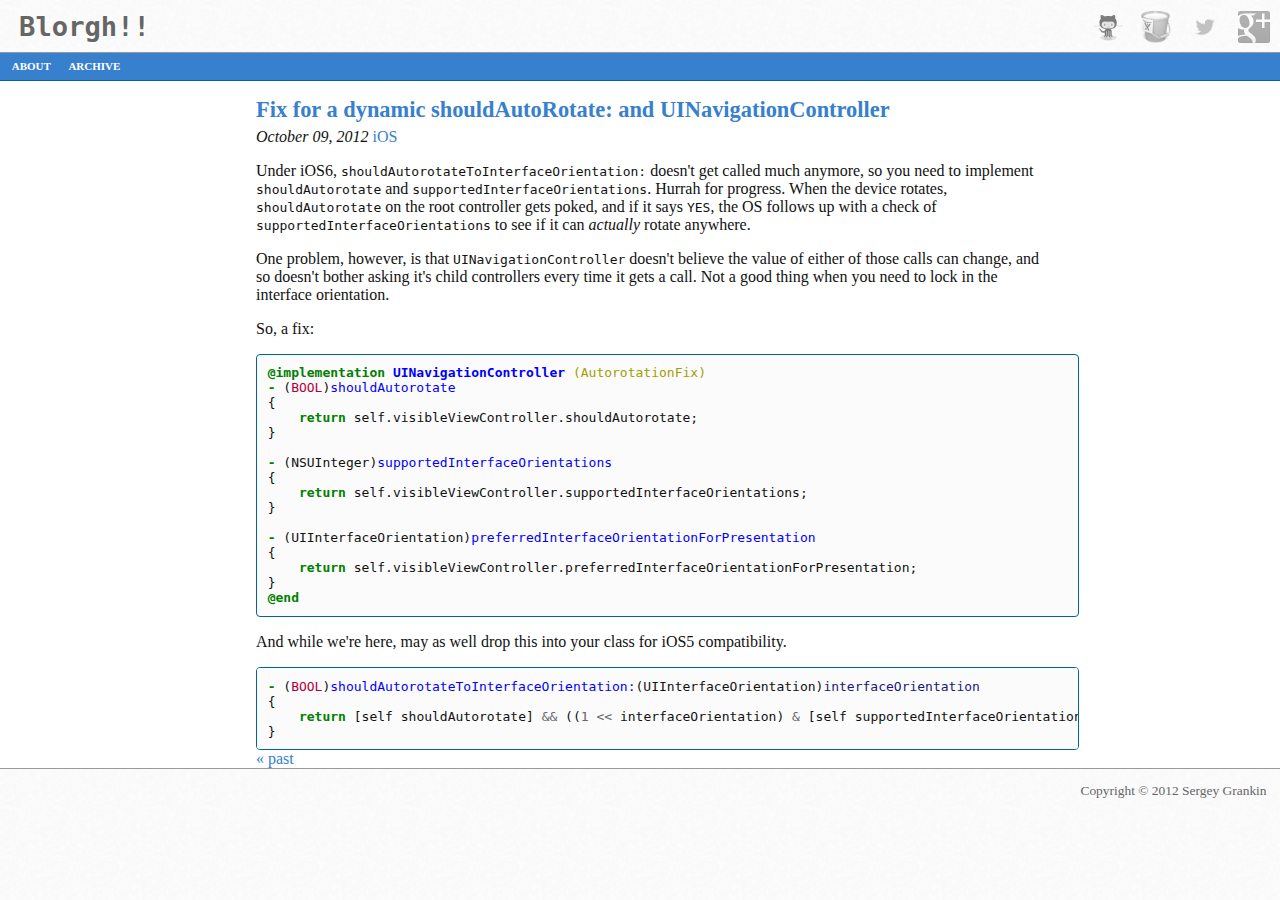
<file: iOS/2012/10/09/fix-for-a-dynamic-shouldautorotate-and-uinavigationcontroller/index.html>
<!doctype html>
<!--[if lt IE 7 ]> <html lang="en" class="no-js ie6"> <![endif]-->
<!--[if IE 7 ]>    <html lang="en" class="no-js ie7"> <![endif]-->
<!--[if IE 8 ]>    <html lang="en" class="no-js ie8"> <![endif]-->
<!--[if IE 9 ]>    <html lang="en" class="no-js ie9"> <![endif]-->
<!--[if (gt IE 9)|!(IE)]><!--> <html lang="en" class="no-js"> <!--<![endif]-->
  <head>
    <meta charset="utf-8">
    <title>Fix for a dynamic shouldAutoRotate: and UINavigationController - Blorgh!!</title>
    <meta name="author" content="Sergey Grankin">

  
    <meta name="description" content="Under iOS6, shouldAutorotateToInterfaceOrientation: doesn&#39;t get called much anymore, so you need to implement
shouldAutorotate and &hellip;">
    

    <!-- http://t.co/dKP3o1e -->
    <meta name="HandheldFriendly" content="True">
    <meta name="MobileOptimized" content="320">
    <meta name="viewport" content="width=device-width, initial-scale=1">

  
    <link rel="canonical" href="http://sagran.github.com/iOS/2012/10/09/fix-for-a-dynamic-shouldautorotate-and-uinavigationcontroller/">
    <link href="/favicon.png" rel="icon">
    <link href="/stylesheets/screen.css" media="screen, projection" rel="stylesheet" type="text/css" />
    <link href="/stylesheets/print.css" media="print" rel="stylesheet" type="text/css" />

    <link href="/atom.xml" rel="alternate" title="Blorgh!!" type="application/atom+xml">
    
    
  </head>
  <body >
    <header role="banner">
      <div id="header">
        <span id="title">
          <a href="/">Blorgh!!</a>
        </span>
        
        <span class="right">
          
            <a href="https://github.com/sagran"><img class="social" src="/images/octocat.png"/></a>
          
          
            <a href="https://bitbucket.org/sagran"><img class="social" src="/images/bitbucket.png"/></a>
          
          
            <a href="http://twitter.com/sgrankn"><img class="social" src="/images/twitter-bird-light-bgs.png"/></a>
          
          
            <a href="https://plus.google.com/102299236323810968113?rel=author"><img class="social" src="/images/gprofile_button-64.png"/></a>
          
        </span>
      </div>
    </header>
    <div id="menu">
      <span class="left">
        <a href="/about/">about</a>
        <a href="/archive/">archive</a>
      </span>
      <span class="right">
      </span>
    </div>
    <div id="content">
      <div id="main">
        <section class="post-body">
    
    
<article>
  <div class="entry">
    
  <header>
    <h1 class="entry-title">
      
  
    <a href="/iOS/2012/10/09/fix-for-a-dynamic-shouldautorotate-and-uinavigationcontroller/">
    Fix for a dynamic shouldAutoRotate: and UINavigationController
    </a>
  

    </h1>
    <div class="entry-meta">
      <em class="post-date">October 09, 2012</em>
      <span class="categories"><a class='category' href='/cat/ios/'>iOS</a></span>
    </div>
  </header>

  
    <div class="entry-content"><p>Under iOS6, <code>shouldAutorotateToInterfaceOrientation:</code> doesn&#39;t get called much anymore, so you need to implement
<code>shouldAutorotate</code> and <code>supportedInterfaceOrientations</code>.  Hurrah for progress.  When the device rotates,
<code>shouldAutorotate</code> on the root controller gets poked, and if it says <code>YES</code>, the OS follows up with a check of
<code>supportedInterfaceOrientations</code> to see if it can <em>actually</em> rotate anywhere. </p>

<p>One problem, however, is that <code>UINavigationController</code> doesn&#39;t believe the value of either of those calls can change,
and so doesn&#39;t bother asking it&#39;s child controllers every time it gets a call.  Not a good thing when you need to lock
in the interface orientation.</p>

<p>So, a fix:</p>
<div class="highlight"><pre><code class="objc"><span class="k">@implementation</span> <span class="nc">UINavigationController</span> <span class="nl">(AutorotationFix)</span>
<span class="k">-</span> <span class="p">(</span><span class="kt">BOOL</span><span class="p">)</span><span class="nf">shouldAutorotate</span>
<span class="p">{</span>
    <span class="k">return</span> <span class="n">self</span><span class="p">.</span><span class="n">visibleViewController</span><span class="p">.</span><span class="n">shouldAutorotate</span><span class="p">;</span>
<span class="p">}</span>

<span class="k">-</span> <span class="p">(</span><span class="n">NSUInteger</span><span class="p">)</span><span class="nf">supportedInterfaceOrientations</span>
<span class="p">{</span>
    <span class="k">return</span> <span class="n">self</span><span class="p">.</span><span class="n">visibleViewController</span><span class="p">.</span><span class="n">supportedInterfaceOrientations</span><span class="p">;</span>
<span class="p">}</span>

<span class="k">-</span> <span class="p">(</span><span class="n">UIInterfaceOrientation</span><span class="p">)</span><span class="nf">preferredInterfaceOrientationForPresentation</span>
<span class="p">{</span>
    <span class="k">return</span> <span class="n">self</span><span class="p">.</span><span class="n">visibleViewController</span><span class="p">.</span><span class="n">preferredInterfaceOrientationForPresentation</span><span class="p">;</span>
<span class="p">}</span>
<span class="k">@end</span>
</code></pre>
</div>

<p>And while we&#39;re here, may as well drop this into your class for iOS5 compatibility.</p>
<div class="highlight"><pre><code class="objc"><span class="k">-</span> <span class="p">(</span><span class="kt">BOOL</span><span class="p">)</span><span class="nf">shouldAutorotateToInterfaceOrientation:</span><span class="p">(</span><span class="n">UIInterfaceOrientation</span><span class="p">)</span><span class="nv">interfaceOrientation</span>
<span class="p">{</span>
    <span class="k">return</span> <span class="p">[</span><span class="n">self</span> <span class="n">shouldAutorotate</span><span class="p">]</span> <span class="o">&amp;&amp;</span> <span class="p">((</span><span class="mi">1</span> <span class="o">&lt;&lt;</span> <span class="n">interfaceOrientation</span><span class="p">)</span> <span class="o">&amp;</span> <span class="p">[</span><span class="n">self</span> <span class="n">supportedInterfaceOrientations</span><span class="p">]);</span>
<span class="p">}</span>
</code></pre>
</div>
</div>
  

    </div>
  </article>

</section>

        <div id="pagination">
          <span class="left">
            
              <a id="prev" href="/iOS/2012/08/22/glkview-and-application-backgrounding/">&laquo; past</a>
            
            
          </span>
          <span class="right">
          </span>
        </div>
      </div>
    </div>
    <footer role="contentinfo">
      <div id="footer">
        <span class="left">
        </span>
        <span class="right">
          Copyright &copy; 2012 Sergey Grankin<br/>
        </span>
      </div>
    </footer>
  </body>
</html>
</file>
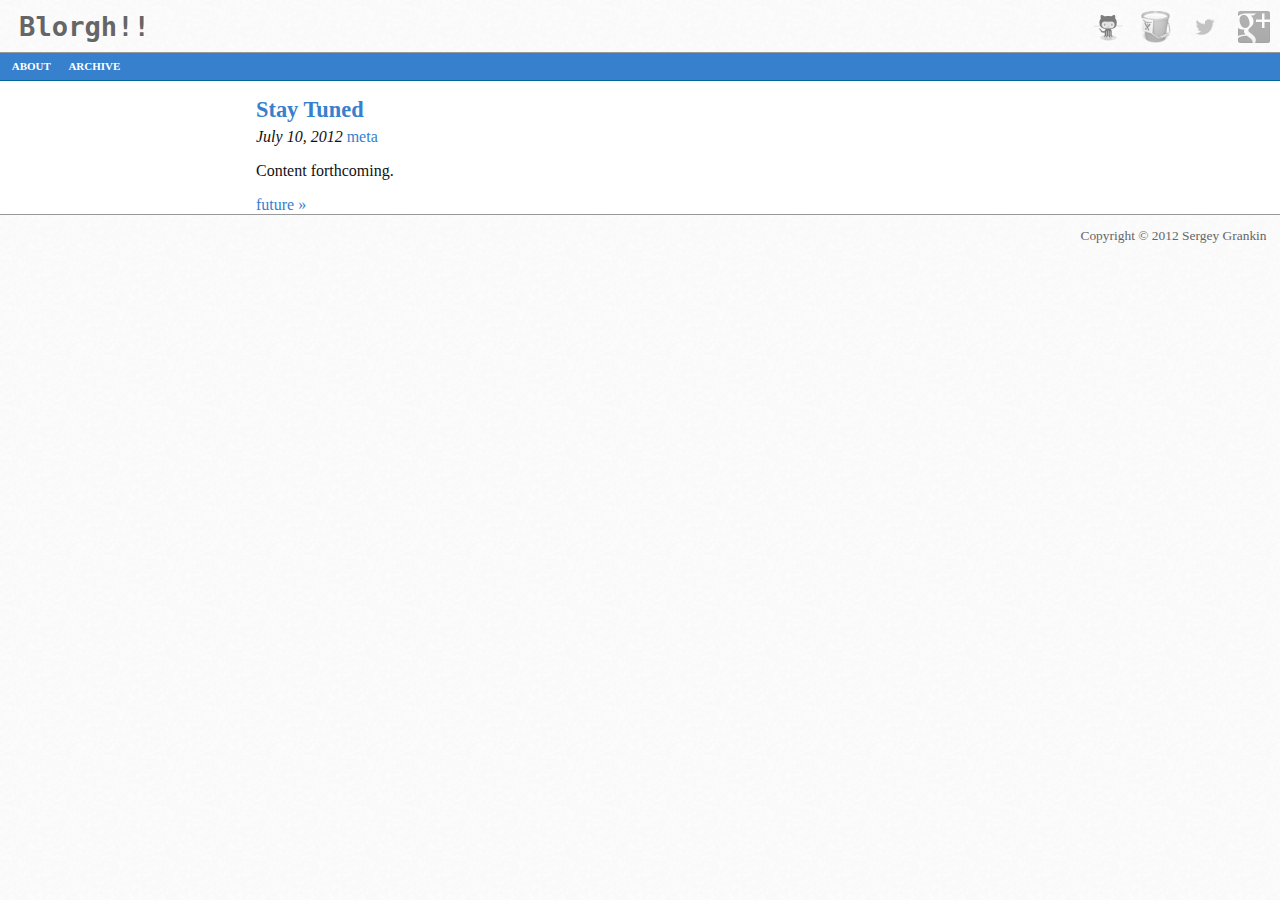
<file: meta/2012/07/10/stay-tuned/index.html>
<!doctype html>
<!--[if lt IE 7 ]> <html lang="en" class="no-js ie6"> <![endif]-->
<!--[if IE 7 ]>    <html lang="en" class="no-js ie7"> <![endif]-->
<!--[if IE 8 ]>    <html lang="en" class="no-js ie8"> <![endif]-->
<!--[if IE 9 ]>    <html lang="en" class="no-js ie9"> <![endif]-->
<!--[if (gt IE 9)|!(IE)]><!--> <html lang="en" class="no-js"> <!--<![endif]-->
  <head>
    <meta charset="utf-8">
    <title>Stay Tuned - Blorgh!!</title>
    <meta name="author" content="Sergey Grankin">

  
    <meta name="description" content="Content forthcoming. ">
    

    <!-- http://t.co/dKP3o1e -->
    <meta name="HandheldFriendly" content="True">
    <meta name="MobileOptimized" content="320">
    <meta name="viewport" content="width=device-width, initial-scale=1">

  
    <link rel="canonical" href="http://sagran.github.com/meta/2012/07/10/stay-tuned/">
    <link href="/favicon.png" rel="icon">
    <link href="/stylesheets/screen.css" media="screen, projection" rel="stylesheet" type="text/css" />
    <link href="/stylesheets/print.css" media="print" rel="stylesheet" type="text/css" />

    <link href="/atom.xml" rel="alternate" title="Blorgh!!" type="application/atom+xml">
    
    
  </head>
  <body >
    <header role="banner">
      <div id="header">
        <span id="title">
          <a href="/">Blorgh!!</a>
        </span>
        
        <span class="right">
          
            <a href="https://github.com/sagran"><img class="social" src="/images/octocat.png"/></a>
          
          
            <a href="https://bitbucket.org/sagran"><img class="social" src="/images/bitbucket.png"/></a>
          
          
            <a href="http://twitter.com/sgrankn"><img class="social" src="/images/twitter-bird-light-bgs.png"/></a>
          
          
            <a href="https://plus.google.com/102299236323810968113?rel=author"><img class="social" src="/images/gprofile_button-64.png"/></a>
          
        </span>
      </div>
    </header>
    <div id="menu">
      <span class="left">
        <a href="/about/">about</a>
        <a href="/archive/">archive</a>
      </span>
      <span class="right">
      </span>
    </div>
    <div id="content">
      <div id="main">
        <section class="post-body">
    
    
<article>
  <div class="entry">
    
  <header>
    <h1 class="entry-title">
      
  
    <a href="/meta/2012/07/10/stay-tuned/">
    Stay Tuned
    </a>
  

    </h1>
    <div class="entry-meta">
      <em class="post-date">July 10, 2012</em>
      <span class="categories"><a class='category' href='/cat/meta/'>meta</a></span>
    </div>
  </header>

  
    <div class="entry-content"><p>Content forthcoming.</p>
</div>
  

    </div>
  </article>

</section>

        <div id="pagination">
          <span class="left">
            
            
              
              <a id="next" href="/iOS/2012/08/22/glkview-and-application-backgrounding/">future &raquo;</a>
            
          </span>
          <span class="right">
          </span>
        </div>
      </div>
    </div>
    <footer role="contentinfo">
      <div id="footer">
        <span class="left">
        </span>
        <span class="right">
          Copyright &copy; 2012 Sergey Grankin<br/>
        </span>
      </div>
    </footer>
  </body>
</html>
</file>
<file: stylesheets/screen.css>
/* Welcome to Compass.
 * In this file you should write your main styles. (or centralize your imports)
 * Import this file using the following HTML or equivalent:
 * <link href="/stylesheets/screen.css" media="screen, projection" rel="stylesheet" type="text/css" /> */
@font-face {
  font-family: "OpenDyslexic";
  src: url(https://github.com/antijingoist/open-dyslexic/raw/master/otf/OpenDyslexic-Bold.otf) format('opentype');
  font-weight: bold;
}

@font-face {
  font-family: "OpenDyslexic";
  src: url(https://github.com/antijingoist/open-dyslexic/raw/master/otf/OpenDyslexic-BoldItalic.otf) format('opentype');
  font-weight: bold;
  font-style: italic;
}

@font-face {
  font-family: "OpenDyslexic";
  src: url(https://github.com/antijingoist/open-dyslexic/raw/master/otf/OpenDyslexic-Italic.otf) format('opentype');
  font-style: italic;
}

@font-face {
  font-family: "OpenDyslexic";
  src: url(https://github.com/antijingoist/open-dyslexic/raw/master/otf/OpenDyslexic-Regular.otf) format('opentype');
}

.highlight {
  background: #f8f8f8;
}
.highlight .hll {
  background-color: #ffffcc;
}
.highlight .c {
  color: #408080;
  font-style: italic;
}
.highlight .err {
  border: 1px solid red;
}
.highlight .k {
  color: green;
  font-weight: bold;
}
.highlight .o {
  color: #666666;
}
.highlight .cm {
  color: #408080;
  font-style: italic;
}
.highlight .cp {
  color: #bc7a00;
}
.highlight .c1, .highlight .cs {
  color: #408080;
  font-style: italic;
}
.highlight .gd {
  color: #a00000;
}
.highlight .ge {
  font-style: italic;
}
.highlight .gr {
  color: red;
}
.highlight .gh {
  color: navy;
  font-weight: bold;
}
.highlight .gi {
  color: #00a000;
}
.highlight .go {
  color: gray;
}
.highlight .gp {
  color: navy;
  font-weight: bold;
}
.highlight .gs {
  font-weight: bold;
}
.highlight .gu {
  color: purple;
  font-weight: bold;
}
.highlight .gt {
  color: #0040d0;
}
.highlight .kc, .highlight .kd, .highlight .kn {
  color: green;
  font-weight: bold;
}
.highlight .kp {
  color: green;
}
.highlight .kr {
  color: green;
  font-weight: bold;
}
.highlight .kt {
  color: #b00040;
}
.highlight .m {
  color: #666666;
}
.highlight .s {
  color: #ba2121;
}
.highlight .na {
  color: #7d9029;
}
.highlight .nb {
  color: green;
}
.highlight .nc {
  color: blue;
  font-weight: bold;
}
.highlight .no {
  color: #880000;
}
.highlight .nd {
  color: #aa22ff;
}
.highlight .ni {
  color: #999999;
  font-weight: bold;
}
.highlight .ne {
  color: #d2413a;
  font-weight: bold;
}
.highlight .nf {
  color: blue;
}
.highlight .nl {
  color: #a0a000;
}
.highlight .nn {
  color: blue;
  font-weight: bold;
}
.highlight .nt {
  color: green;
  font-weight: bold;
}
.highlight .nv {
  color: #19177c;
}
.highlight .ow {
  color: #aa22ff;
  font-weight: bold;
}
.highlight .w {
  color: #bbbbbb;
}
.highlight .mf, .highlight .mh, .highlight .mi, .highlight .mo {
  color: #666666;
}
.highlight .sb, .highlight .sc {
  color: #ba2121;
}
.highlight .sd {
  color: #ba2121;
  font-style: italic;
}
.highlight .s2 {
  color: #ba2121;
}
.highlight .se {
  color: #bb6622;
  font-weight: bold;
}
.highlight .sh {
  color: #ba2121;
}
.highlight .si {
  color: #bb6688;
  font-weight: bold;
}
.highlight .sx {
  color: green;
}
.highlight .sr {
  color: #bb6688;
}
.highlight .s1 {
  color: #ba2121;
}
.highlight .ss {
  color: #19177c;
}
.highlight .bp {
  color: green;
}
.highlight .vc, .highlight .vg, .highlight .vi {
  color: #19177c;
}
.highlight .il {
  color: #666666;
}

/* Comment */
/* Error */
/* Keyword */
/* Operator */
/* Comment.Multiline */
/* Comment.Preproc */
/* Comment.Single */
/* Comment.Special */
/* Generic.Deleted */
/* Generic.Emph */
/* Generic.Error */
/* Generic.Heading */
/* Generic.Inserted */
/* Generic.Output */
/* Generic.Prompt */
/* Generic.Strong */
/* Generic.Subheading */
/* Generic.Traceback */
/* Keyword.Constant */
/* Keyword.Declaration */
/* Keyword.Namespace */
/* Keyword.Pseudo */
/* Keyword.Reserved */
/* Keyword.Type */
/* Literal.Number */
/* Literal.String */
/* Name.Attribute */
/* Name.Builtin */
/* Name.Class */
/* Name.Constant */
/* Name.Decorator */
/* Name.Entity */
/* Name.Exception */
/* Name.Function */
/* Name.Label */
/* Name.Namespace */
/* Name.Tag */
/* Name.Variable */
/* Operator.Word */
/* Text.Whitespace */
/* Literal.Number.Float */
/* Literal.Number.Hex */
/* Literal.Number.Integer */
/* Literal.Number.Oct */
/* Literal.String.Backtick */
/* Literal.String.Char */
/* Literal.String.Doc */
/* Literal.String.Double */
/* Literal.String.Escape */
/* Literal.String.Heredoc */
/* Literal.String.Interpol */
/* Literal.String.Other */
/* Literal.String.Regex */
/* Literal.String.Single */
/* Literal.String.Symbol */
/* Name.Builtin.Pseudo */
/* Name.Variable.Class */
/* Name.Variable.Global */
/* Name.Variable.Instance */
/* Literal.Number.Integer.Long */
body {
  padding: 0;
  margin: 0;
  background-color: #eeeeee;
  background-image: url('/images/bg/cream_dust.png?1349097735');
  color: #111111;
  font-family: baskerville, georgia, serif;
}
@media (min--moz-device-pixel-ratio: 1.3), (-o-min-device-pixel-ratio: 2.6 / 2), (-webkit-min-device-pixel-ratio: 1.3), (min-device-pixel-ratio: 1.3), (min-resolution: 1.3dppx) {
  body {
    -webkit-background-size: 50px auto;
    -moz-background-size: 50px auto;
    -o-background-size: 50px auto;
    background-size: 50px auto;
    background-image: url('/images/bg/cream_dust@2x.png?1349097735');
  }
}

img {
  max-width: 100%;
}

a {
  color: #3780cd;
  text-decoration: none;
}
a:hover {
  background-color: #eeeeee;
}

h1 {
  margin: 1em 1ex 0.5ex 0;
  font-size: 1.4em;
}

h2 {
  margin: 1em 1ex 0.5ex 0;
  font-size: 1.3em;
}

h3 {
  margin: 1em 1ex 0.5ex 0;
  font-size: 1.2em;
}

h4 {
  margin: 1em 1ex 0.5ex 0;
  font-size: 1.1em;
}

blockquote {
  background-color: #fbfbfb;
  margin: 0;
  padding: 1pt 16pt;
  border-left: solid 1pt #006699;
}

.highlight {
  display: -moz-inline-stack;
  display: inline-block;
  vertical-align: middle;
  *vertical-align: auto;
  zoom: 1;
  *display: inline;
  overflow-x: auto;
  width: 100%;
  background-color: #fbfbfb;
  border: solid 1pt #006699;
  -webkit-border-radius: 3pt;
  -moz-border-radius: 3pt;
  -ms-border-radius: 3pt;
  -o-border-radius: 3pt;
  border-radius: 3pt;
  padding: 8pt;
}
.highlight pre {
  margin: 0;
}

hr {
  border: #006699 1pt solid;
}

.left {
  float: left !important;
  margin: 0;
  padding: 0;
}

.right {
  float: right !important;
  margin: 0;
  padding: 0;
}

#menu {
  clear: both;
  overflow: hidden;
  padding: 0.7ex;
  border-bottom: 1pt solid #006699;
  border-top: 1pt solid #999999;
  font-size: 94%;
  font-variant: small-caps;
  font-weight: bold;
  color: #006699;
  background-color: #3780cd;
}
#menu a {
  padding: 0.5ex 1ex 0.5ex 1ex;
  color: white;
}
#menu a:hover {
  background-color: #006699;
}
#menu a .current {
  font-weight: bold;
  font-style: italic;
}

#header {
  padding: 0.7ex 0.7ex 0.7ex 0.7em;
  clear: both;
  color: #666666;
  font-family: menlo, monospace;
  font-size: 1.7em;
  font-weight: bold;
  text-shadow: 1pt 1pt white;
}
#header a {
  color: #666666;
}
#header #subtitle {
  font-size: 0.75em;
  font-style: italic;
  margin-left: 1em;
}

#content {
  clear: both;
  margin: 0;
  padding: 0;
  background-color: white;
  overflow: hidden;
}

#nav {
  background-color: white;
  float: left;
  margin: 0 1pt 0 0;
  padding: 1em 0;
  border-right: 1pt dotted #999999;
  width: 180pt;
}
#nav ul {
  margin: 0;
  padding: 0;
}
#nav li {
  list-style: none;
  padding: 0;
  margin: 0;
}
#nav li ul {
  padding-left: 0.6em !important;
}
#nav li a {
  display: block;
  margin: 0;
  padding: 0.8ex 2em 0.8ex 1em;
}
#nav li a .current {
  color: #333333;
  font-weight: bold;
  font-style: italic;
}

#main {
  text-align: left;
  margin: 0 0 0 180pt;
  padding: 1em;
  max-width: 50em;
}

#footer {
  clear: both;
  color: #666666;
  border-top: 1pt solid #999999;
  font-size: 84%;
  padding: 1em;
  margin: 0 0 1.5em 0;
}

@media screen and (max-width: 768px) {
  #nav, #main {
    clear: both;
    margin: 0;
  }
}
#main h1.entry-title {
  margin-top: 0;
}

img.social {
  filter: url(filters.svg#grayscale);
  filter: gray;
  -webkit-filter: grayscale(1);
  opacity: 50%;
  width: 32px;
  height: 32px;
}
img.social:hover {
  filter: none;
  -webkit-filter: grayscale(0);
  opacity: 100%;
}

img#not-found {
  width: 320px;
}
</file>
<file: stylesheets/print.css>
/* Welcome to Compass. Use this file to define print styles.
 * Import this file using the following HTML or equivalent:
 * <link href="/stylesheets/print.css" media="print" rel="stylesheet" type="text/css" /> */
#header {
  display: none;
}
</file>
